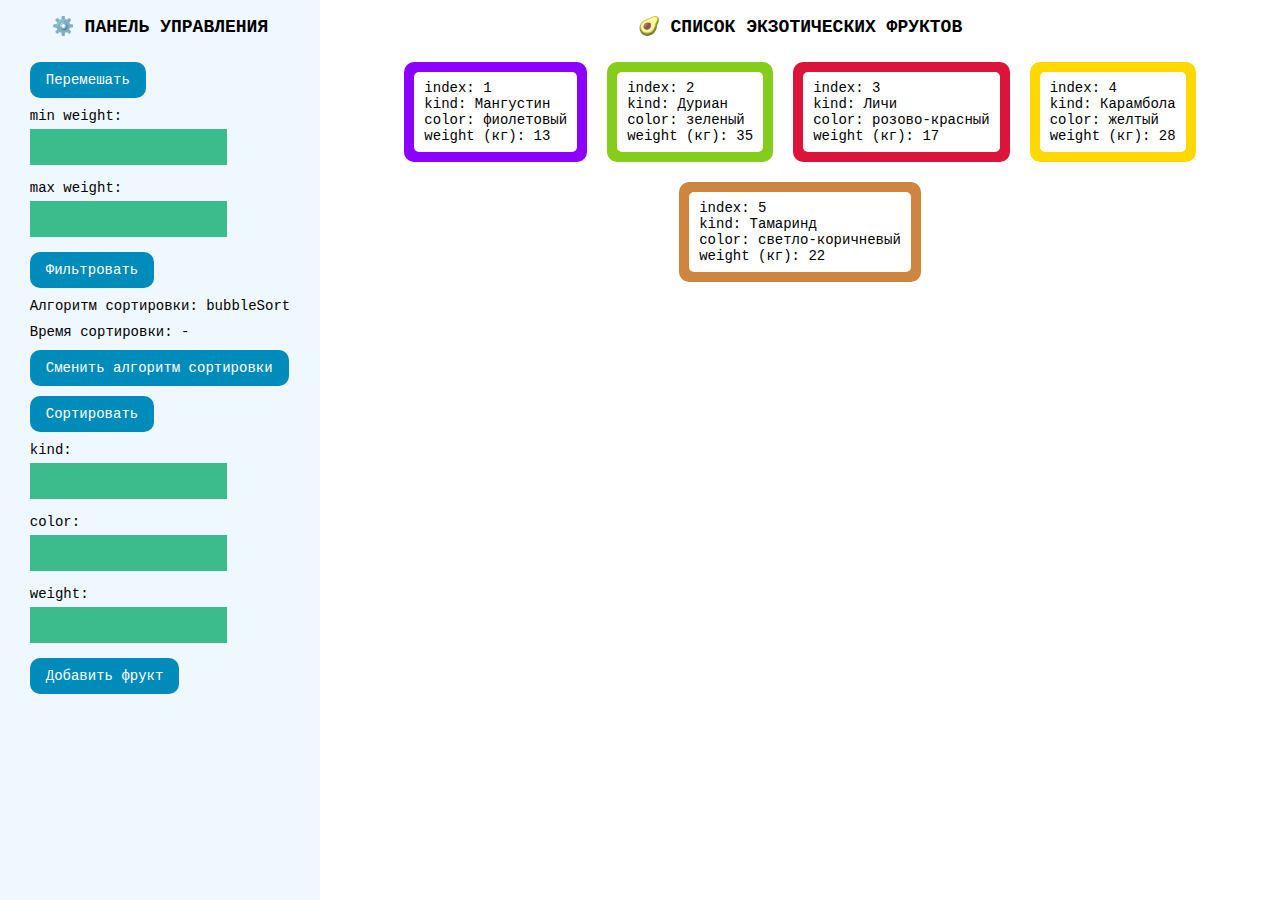
<file: index.html>
<!DOCTYPE html>
<html lang="en">
  <head>
    <meta charset="UTF-8" />
    <meta name="viewport" content="width=device-width, initial-scale=1.0" />
    <link rel="stylesheet" href="./css/index.css" />
    <title>&#x1F34C;Экзотические фрукты</title>
  </head>

  <body>
    <main>
      <!-- ПАНЕЛЬ УПРАВЛЕНИЯ -->
      <section class="panel__wrapper">
        <h2 class="wrapper__title">⚙️ Панель управления</h2>

        <div class="panel__devtools">
          <!-- TODO: при нажатии элементы массива перемешиваются в случайном порядке -->
          <button class="shuffle__btn line">Перемешать</button>

          <div class="line">
            <!-- пользователь указывает нижнюю границу weight -->
            <div>min weight:</div>
            <input class="minweight__input" />
          </div>

          <div class="line">
            <!-- пользователь указывает верхнюю границу weight -->
            <div>max weight:</div>
            <input class="maxweight__input" />
          </div>

          <!-- TODO: при нажатии элементы массива фильтруются в пределах [minweight, maxweight] -->
          <button class="filter__btn line">Фильтровать</button>

          <div class="line">
            <span>Алгоритм сортировки:</span>
            <!-- TODO: указывается название алгоритма сортировки -->
            <span class="sort__kind"></span>
          </div>

          <div class="line">
            <span>Время сортировки: </span>
            <!-- TODO: выводится время сортировки -->
            <span class="sort__time"></span>
          </div>

          <!-- TODO: при нажатии происходит смена алгоритма сортировки -->
          <button class="sort__change__btn line">Сменить алгоритм сортировки</button>

          <!-- TODO: при нажатии происходит сортировка и рассчет времени сортировки -->
          <button class="sort__action__btn line">Сортировать</button>

          <!-- пользователь указывает значения характеристик будущего фрукта -->
          <div class="line">
            <div>kind:</div>
            <input class="kind__input" />
          </div>

          <div class="line">
            <div>color:</div>
            <input class="color__input" />
          </div>

          <div class="line">
            <div>weight:</div>
            <input class="weight__input" />
          </div>

          <!-- TODO: при нажатии новый фрукт добавляется в конец списка -->
          <button class="add__action__btn line">Добавить фрукт</button>
        </div>
      </section>

      <!-- СПИСОК ЭКЗОТИЧЕСКИХ ФРУКТОВ -->
      <section class="fruits__wrapper">
        <h2 class="wrapper__title">🥑 Список экзотических фруктов</h2>
        <!-- TODO: формировать список динамически (то есть закоментированный код удалить) -->
         <ul class="fruits__list">
          <!-- <li class="fruit__item fruit_violet">
            <div class="fruit__info">
              <div>index: 0</div>
              <div>kind: Мангустин</div>
              <div>color: фиолетовый</div>
              <div>weight (кг): 13</div>
            </div>
          </li>
          <li class="fruit__item fruit_green">
            <div class="fruit__info">
              <div>index: 1</div>
              <div>kind: Дуриан</div>
              <div>color: зеленый</div>
              <div>weight (кг): 35</div>
            </div>
          </li>
          <li class="fruit__item fruit_carmazin">
            <div class="fruit__info">
              <div>index: 2</div>
              <div>kind: Личи</div>
              <div>color: розово-красный</div>
              <div>weight (кг): 17</div>
            </div>
          </li>
          <li class="fruit__item fruit_yellow">
            <div class="fruit__info">
              <div>index: 3</div>
              <div>kind: Карамбола</div>
              <div>color: Желтый</div>
              <div>weight (кг): 28</div>
            </div>
          </li>
          <li class="fruit__item fruit_lightbrown">
            <div class="fruit__info">
              <div>index: 4</div>
              <div>kind: Тамаринд</div>
              <div>color: светло-коричневый</div>
              <div>weight (кг): 22</div>
            </div>
          </li> -->
        </ul> 
      </section>
    </main>

   
    <script src="./js/index.js"></script>
  </body>
</html>
</file>
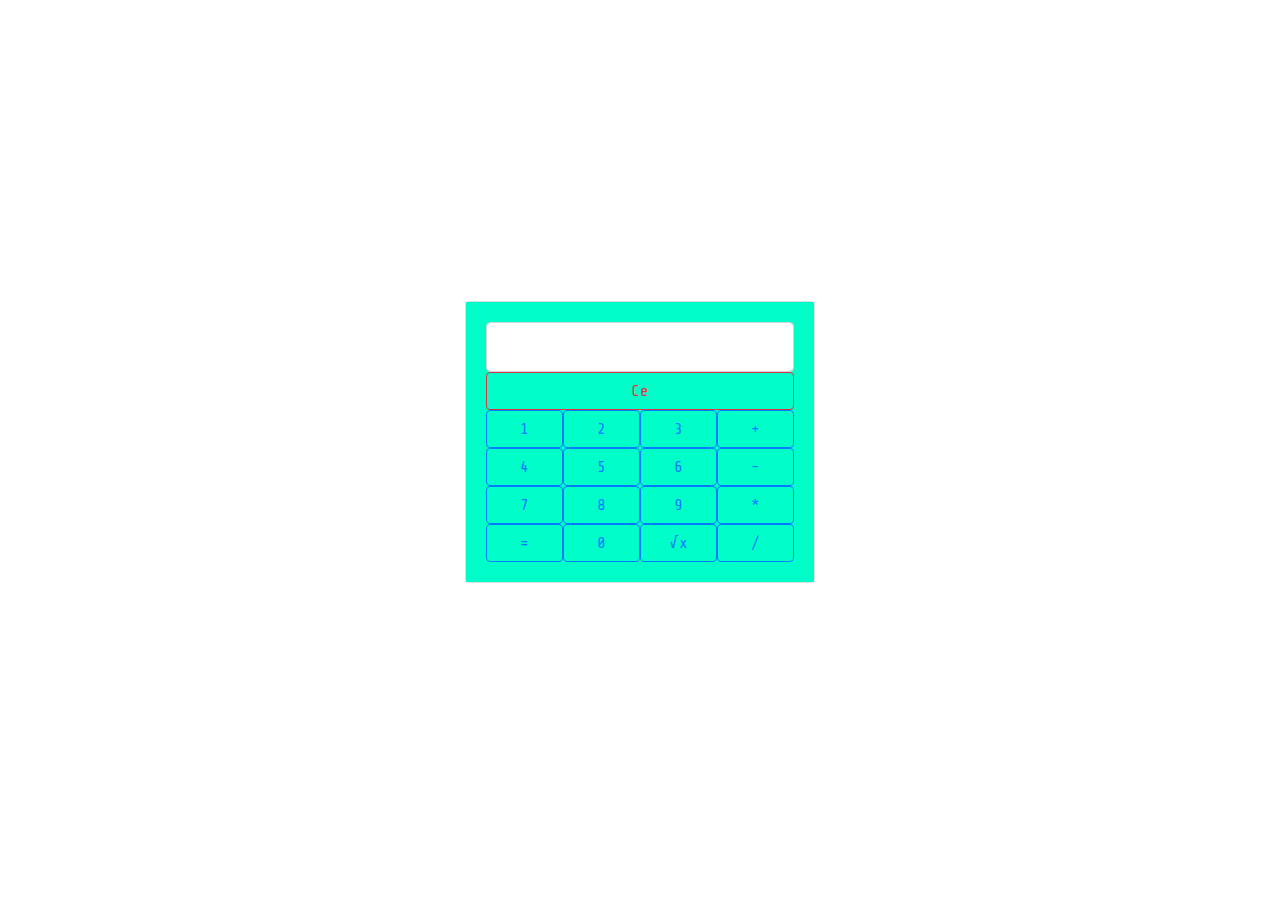
<file: bjs/07_Number_and_string/index.html>
<!DOCTYPE html>
<html lang="en">
<head>
    <meta charset="UTF-8">
    <title>Калькулятор</title>
    <link rel="stylesheet" href="https://stackpath.bootstrapcdn.com/bootstrap/4.4.1/css/bootstrap.min.css"
          integrity="sha384-Vkoo8x4CGsO3+Hhxv8T/Q5PaXtkKtu6ug5TOeNV6gBiFeWPGFN9MuhOf23Q9Ifjh" crossorigin="anonymous">
    <link href="https://fonts.googleapis.com/css2?family=Share+Tech+Mono&display=swap" rel="stylesheet">
    <link rel="stylesheet" href="style.css" type="text/css"/>
</head>
<body>
<div class="container">
    <div class="row calc-row align-items-center">
        <div class="col col-md-4 offset-md-4">
            <div class="form-group">
                <div class="card" id="calc">
                    <div class="card-body">
                        <input class="form-control input-window" id="inputWindow" value="">
                        <div class="row no-gutters">
                            <div class="col">
                                <button class="btn btn-outline-danger form-control" id="btn_clr">Ce</button>
                            </div>
                        </div>
                        <div class="row no-gutters">
                            <div class="col">
                                <button class="btn btn-outline-primary form-control" id="btn_1">1</button>
                            </div>
                            <div class="col">
                                <button class="btn btn-outline-primary form-control" id="btn_2">2</button>
                            </div>
                            <div class="col">
                                <button class="btn btn-outline-primary form-control" id="btn_3">3</button>
                            </div>
                            <div class="col">
                                <button class="btn btn-outline-primary form-control" id="btn_sum">+</button>
                            </div> 
                        </div>

                        <div class="row no-gutters">
                            <div class="col">
                                <button class="btn btn-outline-primary form-control" id="btn_4">4</button>
                            </div>
                            <div class="col">
                                <button class="btn btn-outline-primary form-control" id="btn_5">5</button>
                            </div>
                            <div class="col">
                                <button class="btn btn-outline-primary form-control" id="btn_6">6</button>
                            </div>
                           <div class="col">
                                <button class="btn btn-outline-primary form-control" id="btn_def">-</button>
                            </div>
                        </div>

                        <div class="row no-gutters">
                            <div class="col">
                                <button class="btn btn-outline-primary form-control" id="btn_7">7</button>
                            </div>
                            <div class="col">
                                <button class="btn btn-outline-primary form-control" id="btn_8">8</button>
                            </div>
                            <div class="col">
                                <button class="btn btn-outline-primary form-control" id="btn_9">9</button>
                            </div>
                           <div class="col">
                                <button class="btn btn-outline-primary form-control" id="btn_multiplier">*</button>
                            </div>
                        </div>
                        <div class="row no-gutters">                      
                            <div class="col">
                                <button class="btn btn-outline-primary form-control" id="btn_calc">=</button><!--добавили кнопку стиля-->
                            </div>
                            <div class="col">
                                <button class="btn btn-outline-primary form-control" id="btn_0">0</button>
                            </div>
                            <div class="col">
                                <button class="btn btn-outline-primary form-control" id="btn_sqrt">&#8730;x</button>
                            </div>
                            <div class="col">
                                <button class="btn btn-outline-primary form-control" id="btn_del">/</button>
                            </div>
                        </div>
                    </div>
                </div>
            </div>
        </div>
    </div>
</div>
<script src="script.js"></script>
</body>
</html>
</file>
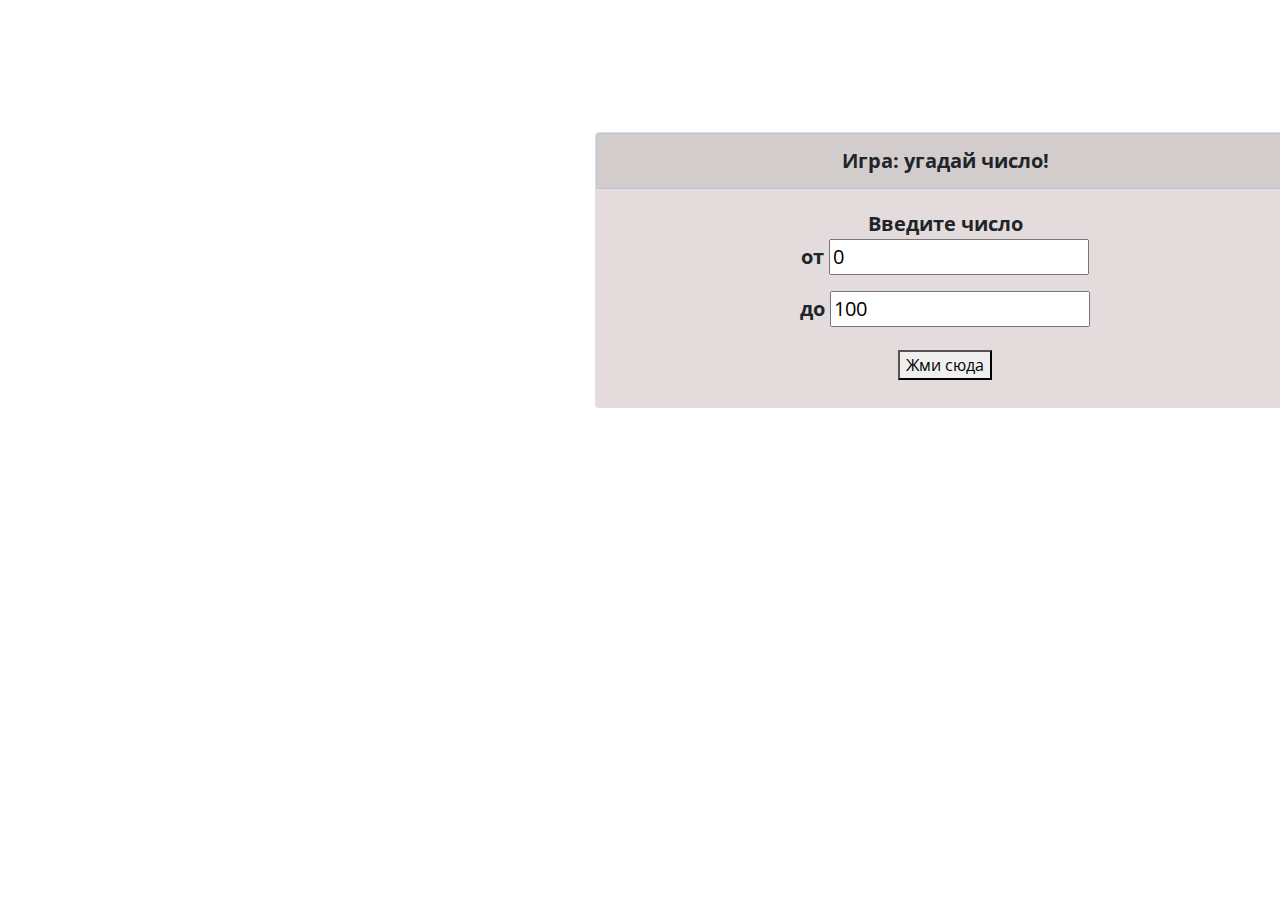
<file: bjs/08_if_else/index.html>
<!DOCTYPE html>
<html lang="en">
<head>
    <meta charset="UTF-8">
    <title>Угадайка</title>
    <link rel="stylesheet" href="https://stackpath.bootstrapcdn.com/bootstrap/4.4.1/css/bootstrap.min.css"
          integrity="sha384-Vkoo8x4CGsO3+Hhxv8T/Q5PaXtkKtu6ug5TOeNV6gBiFeWPGFN9MuhOf23Q9Ifjh" crossorigin="anonymous">
    <link href="https://fonts.googleapis.com/css2?family=Open+Sans" rel="stylesheet">
    <link rel="stylesheet" href="style.css" type="text/css"/>
</head>
<body>
<div class="container">
    <div class="row game-card align-items-center">
        <div class="col col-md-4 offset-md-4">
            <div class="card text-center" style="display: none;" id="mainMenu">
                <div class="card-header">
                    <p class="m-0">Вопрос №<span id="orderNumberField">5</span></p>
                </div>
                <div class="card-body">
                    <div class="row no-gutters">
                        <div class="col">
                            <h3 class="card-title m-0"><span id="answerField">Вы загадали число 5?</span></h3>
                        </div>
                    </div>
                </div>
                <div class="card-body">
                    <div class="btn-group">
                        <button class="btn btn-info" id="btnLess">&#129047;<br>меньше</button>
                        <button class="btn btn-success btn-lg" id="btnEqual">Верно!</button>
                        <button class="btn btn-info" id="btnOver">больше<br>&#129045;</button>
                    </div>
                </div>
                <div class="card-footer">
                    <button class="btn btn-link" id="btnRetry">Заново</button>
                </div>
            </div>
            <div class="card text-center" id="menu">
                <div class="card-header">
                    <p class="m-0">Игра: угадай число!</span></p>
                </div>
                <div class="card-body">
                    <div class="row no-gutters">
                        <div class="col">
                            <span>Введите число</span>
                              <p>от <input type="number" id="minValue" value="0"> </p>
                            <p>до <input type="number" id="maxValue" value="100"></p>
                           
                        </div>
                    </div>
                    <div class="btn">
                        <button class="btnGo">Жми сюда</button>
                    </div>
                </div>
            </div>
        </div>
    </div>
</div>
<script src="script.js"></script>
</body>
</html>
</file>
<file: css/index.css>
* {
  box-sizing: border-box;
}

body {
  margin: 0;
  font-size: 14px;
  font-family: 'Courier New', Courier, monospace;
}

ul[class] {
  list-style: none;
}

ul[class],
li {
  margin: 0;
  padding: 0;
}

button {
  margin-top: 10px;
  background-color: #008cba;
  border: none;
  color: white;
  font-size: 14px;
  font-family: 'Courier New', Courier, monospace;
  padding: 10px 16px;
  border-radius: 10px;
  text-align: center;
  text-decoration: none;
  display: inline-block;
  max-width: fit-content;
}

input {
  margin: 5px 10px 5px 0;
  border: 0;
  padding: 0 10px;
  line-height: 36px;
  display: inline-block;
  vertical-align: middle;
  white-space: normal;
  background: none;
  background-color: #3cbc8d;
  color: white;
  max-width: 200px;
}

main {
  display: flex;
  flex-direction: row;
  height: 100vh;
  max-height: 100vh;
}

.wrapper__title {
  text-align: center;
  text-transform: uppercase;
  font-weight: bold;
  font-size: 18px;
}

/* Панель управления */
.panel__wrapper {
  flex-basis: 25%;
  max-height: inherit;
  overflow: hidden;
  background: aliceblue;
  display: flex;
  flex-direction: column;
  align-items: center;
}

.panel__devtools {
  display: flex;
  flex-direction: column;
  justify-content: center;
}

.line {
  margin-top: 10px;
}

/* Список экзотических фруктов */
.fruits__wrapper {
  flex-basis: 75%;
  background: #fff;
  max-height: inherit;
  overflow: hidden;
}

.fruits__list {
  display: flex;
  flex-wrap: wrap;
  justify-content: center;
  max-height: inherit;
  overflow-y: auto;
  padding: 15px;
}

.fruit__item {
  margin: 10px;
  padding: 10px;
  width: fit-content;
  height: 100px;
  border-radius: 10px;
}

.fruit_violet {
  background: #8b00ff;
}

.fruit_green {
  background: #84cd1b;
}

.fruit_carmazin {
  background: #dc143c;
}

.fruit_yellow {
  background: #ffd800;
}

.fruit_lightbrown {
  background: #cd853f;
}
/* добавление нового фрукта */
 .fruit_anyFruit {
  background: #ff0000;
}
/* добавление нового фрукта */
.fruit_orange {
  background: orange;
} 
.fruit__info {
  display: flex;
  justify-content: center;
  flex-direction: column;
  border-radius: 5px;
  background: #fff;
  height: 100%;
  padding: 10px;
}
</file>
<file: bjs/07_Number_and_string/style.css>
.calc-row {
    height: 100vh;
    font-family: 'Share Tech Mono', monospace;
   

}

.input-window {
    text-align: end;
    font-size: x-large;
}
.card-body {
    -ms-flex: 1 1 auto;
    flex: 1 1 auto;
    min-height: 1px;
    padding: 1.25rem;
    background-color: #00ffc8;
    
}
</file>
<file: bjs/08_if_else/style.css>
.game-card {
    height: 60vh;
    font-family: 'Open Sans', monospace;
}



  .btn-group {
    justify-content: center;
    width: 400px;
}  

  .container {
    margin-right: 300px;
    margin-left: -100px;
    
}  

.card-body {
    background-color: rgb(228, 220, 220);
   
}  

.card-header {
    background-color: rgb(211, 204, 204);
    border: 1px solid rgb(183, 197, 224) ;
}

.card-footer {
    background-color: rgba(221, 210, 210, 0.925);
   
    
}

#menu{
    width: 700px;
    font-size: 20px;
    font-weight: bolder;
    margin-left: 300px;
}
 #mainMenu {
    width: 700px;
    margin-left: 300px;
}
</file>
